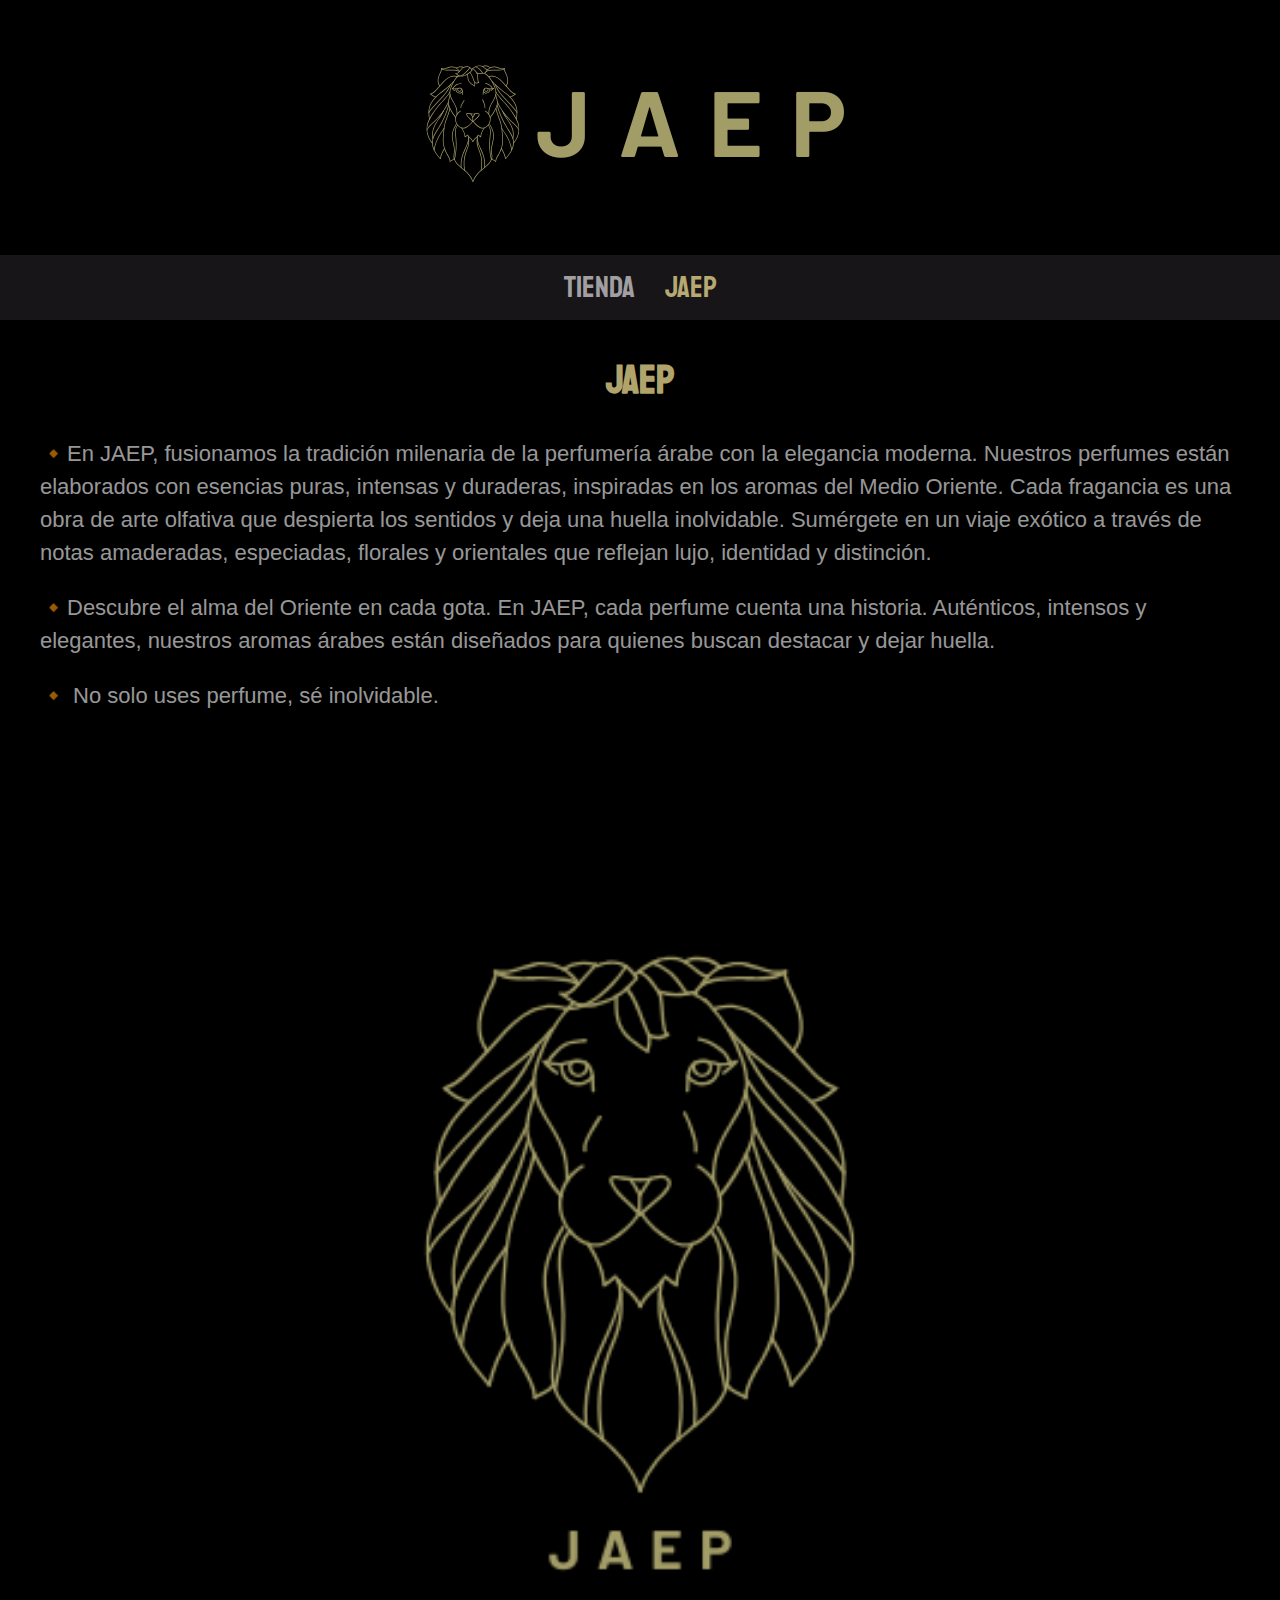
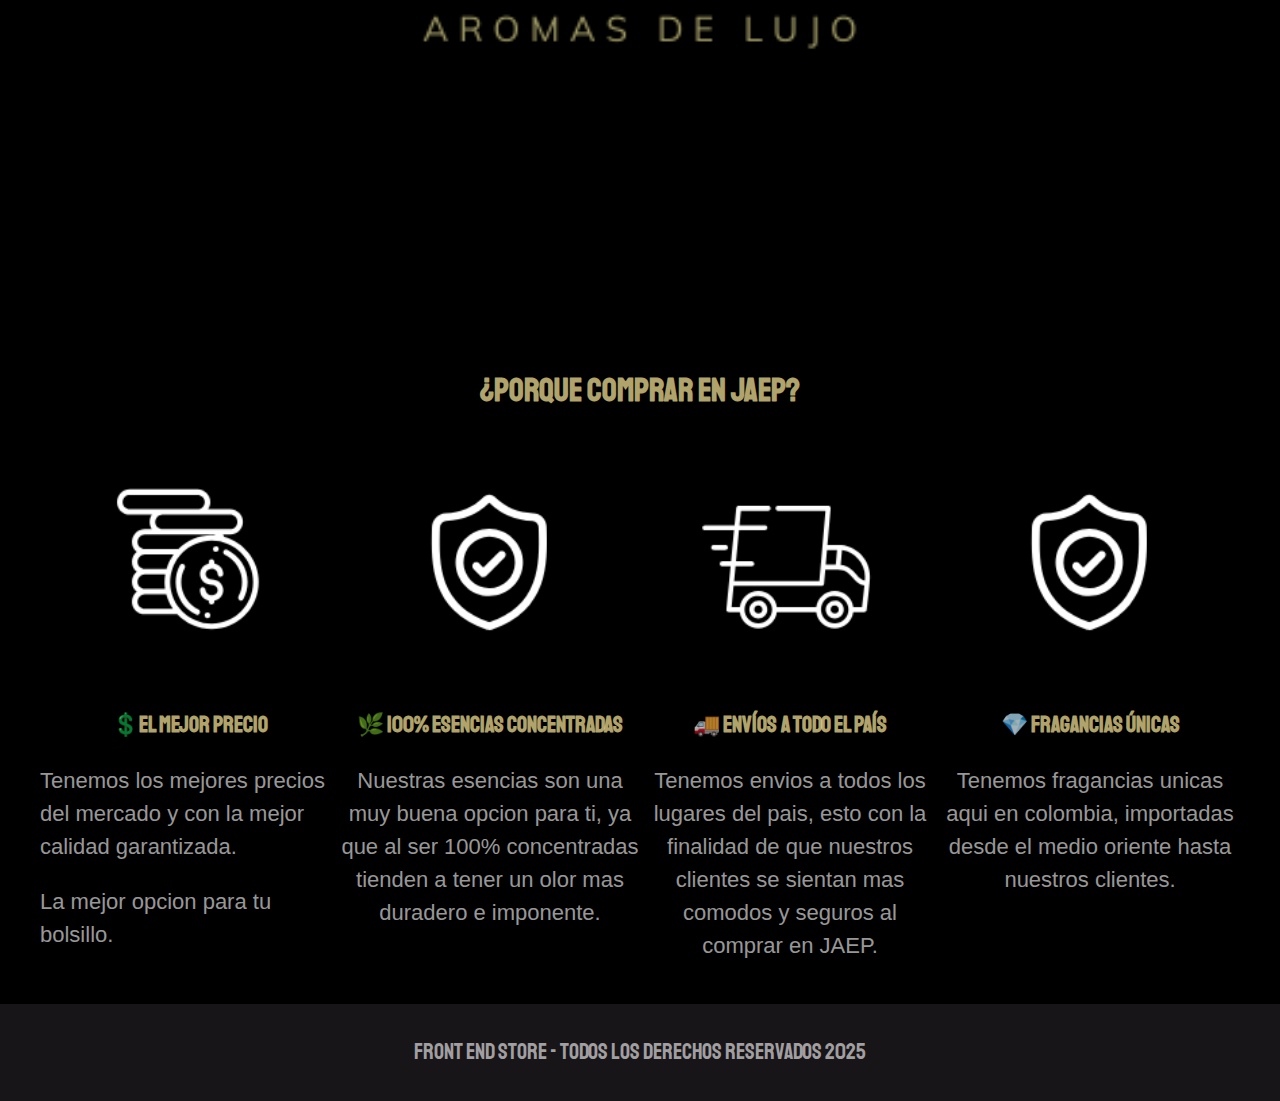
<file: Perfumeria/JAEP.html>
<!DOCTYPE html>
<html lang="en">
  <head>
    <meta charset="UTF-8" />
    <meta name="viewport" content="width=device-width, initial-scale=1.0" />
    <title>Proyecto2coldemaria</title>
    <link rel="stylesheet" href="css/normalize.css" />
    <link rel="stylesheet" href="css/styles.css" />
    <link
      href="https://fonts.googleapis.com/css2?family=Krub:wght@400;700&family=Staatliches&display=swap"
      rel="stylesheet"
    />
  </head>
  <body>
    <header class="header">
      <a href="index.html">
        <img class="header__logo" src="img/Imagenes/2.png" alt="logo de imagen" />
      </a>
    </header>

    <nav class="navegacion">
      <a class="navegacion__enlace" href="index.html">Tienda</a>
      <a class="navegacion__enlace navegacion__enlace--activo" href=""
        >JAEP</a
      >
    </nav>

    <main class="contenedor">
      <h1>JAEP</h1>
      <div class="JAEP">
        <div class="JAEP__contenido">
          <div class="JAEP__texto">
            <p>
              🔸En JAEP, fusionamos la tradición milenaria de la perfumería árabe con la elegancia moderna. Nuestros perfumes están elaborados con esencias puras, intensas y duraderas, inspiradas en los aromas del Medio Oriente. Cada fragancia es una obra de arte olfativa que despierta los sentidos y deja una huella inolvidable.
Sumérgete en un viaje exótico a través de notas amaderadas, especiadas, florales y orientales que reflejan lujo, identidad y distinción.
            </p>
            <p>
              🔸Descubre el alma del Oriente en cada gota.
En JAEP, cada perfume cuenta una historia. Auténticos, intensos y elegantes, nuestros aromas árabes están diseñados para quienes buscan destacar y dejar huella.
            </p>
            <p>🔸 No solo uses perfume, sé inolvidable.</p>
          </div>

          <img
            class="JAEP__imagen"
            src="img/Imagenes/JAEP.png"
            alt="imagen JAEP"
          />
        </div>
      </div>
    </main>

    <section class="contenedor__comprar">
      <h2 class="comprar__titulo">¿Porque comprar en JAEP?</h2>
    </section>
    <section class="bloques contenedor">
      <div class="grid_2">
          <div 
              class="bloque__imagen">
            <img class="bloque__image" src="img/Imagenes/icono_1.png" alt="El mejor precio">
            <h3 class="bloque__titulo">💲El mejor precio</h3>
            <p class="bloque__texto">
              Tenemos los mejores precios del mercado y con la mejor calidad garantizada. 
            </p>
            <p>La mejor opcion para tu bolsillo.</p>
          </div>
          <!-- bloque -->
          <div class="bloque">
            <img class="bloque__imagen" src="img/Imagenes/icono_4.png" alt="esencias concentradas">
            <h3 class="bloque__titulo">🌿 100% esencias concentradas</h3>
            <p class="bloque__texto">
              Nuestras esencias son una muy buena opcion para ti, ya que al ser 100% concentradas tienden a tener un olor mas duradero e imponente.</p>
          </div>
            <!-- bloque -->
            <div class="bloque">
              <img class="bloque__image" src="img/Imagenes/icono_3.png" alt="Envíos a todo el país">
              <h3 class="bloque__titulo">🚚 Envíos a todo el país</h3>
              <p class="bloque__texto">
                Tenemos envios a todos los lugares del pais, esto con la finalidad de que nuestros clientes se sientan mas comodos y seguros al comprar en JAEP. </p>
            </div>
            <!-- bloque -->
            <div class="bloque">
              <img class="bloque__image" src="img/Imagenes/icono_4.png" alt="Fragancias únicas">
              <h3 class="bloque__titulo">💎 Fragancias únicas</h3>
              <p class="bloque__texto">
                Tenemos fragancias unicas aqui en colombia, importadas desde el medio oriente hasta nuestros clientes. </p>
        </div>
      </div>
    </section>

    <footer class="footer">
      <p class="footer__texto">
        Front End Store - Todos los derechos Reservados 2025
      </p>
    </footer>
  </body>
</html>
</file>
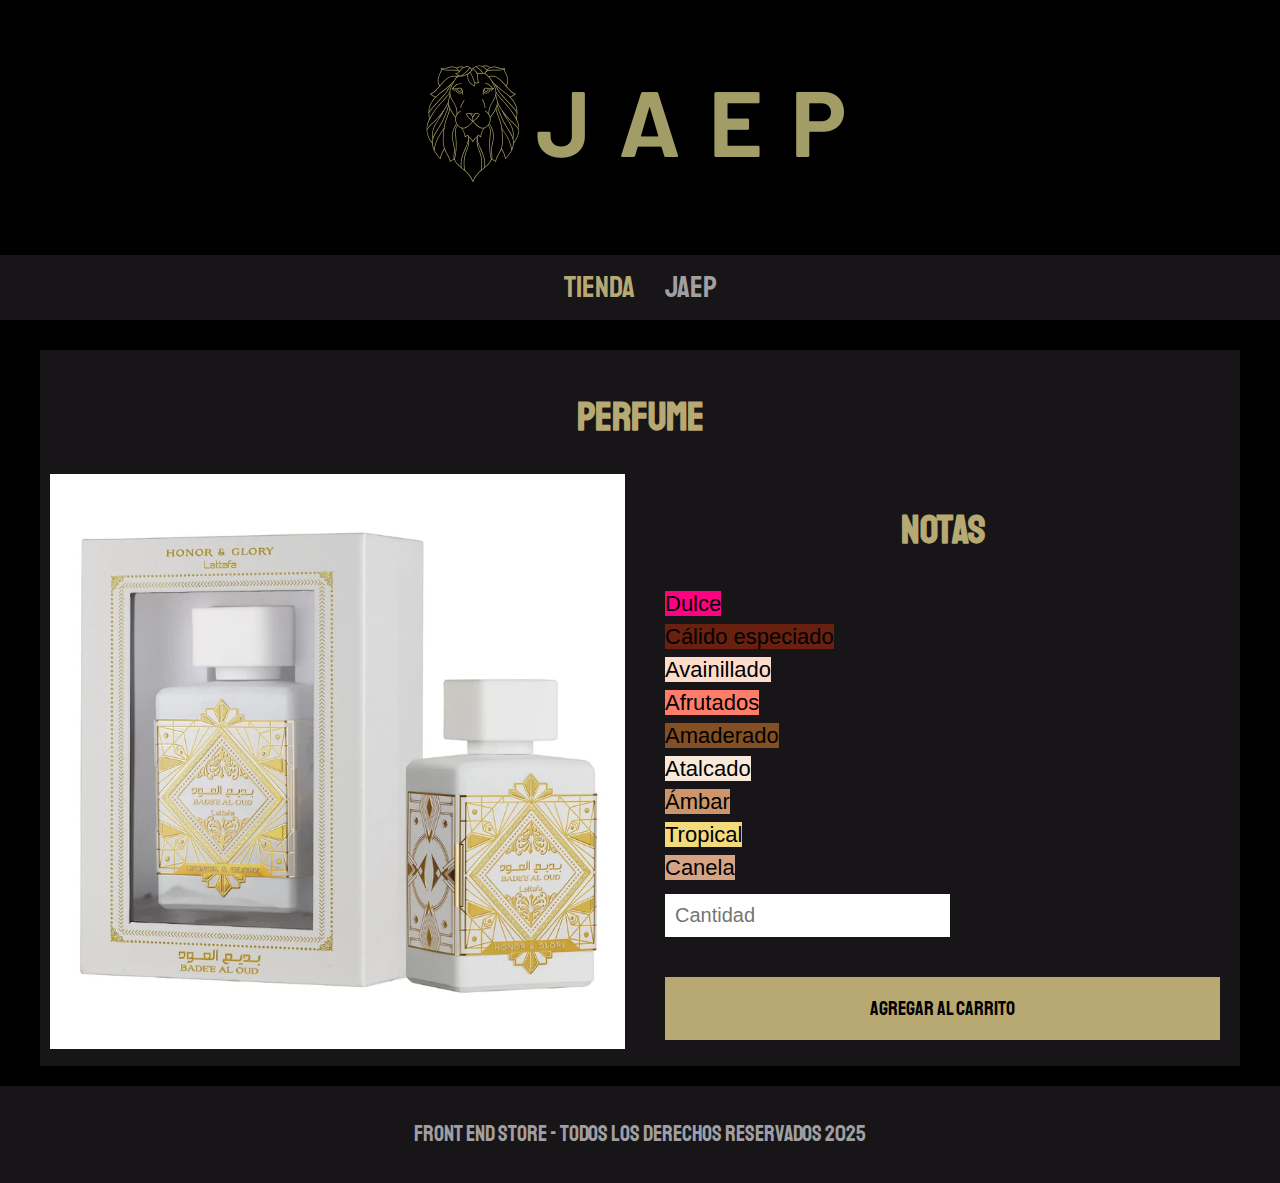
<file: Perfumeria/productos.html>
<!DOCTYPE html>
<html lang="en">
  <head>
    <meta charset="UTF-8" />
    <meta name="viewport" content="width=device-width, initial-scale=1.0" />
    <title>Proyecto2coldemaria</title>
    <link rel="stylesheet" href="css/normalize.css" />
    <link rel="stylesheet" href="css/styles.css" />
    <link
      href="https://fonts.googleapis.com/css2?family=Krub:wght@400;700&family=Staatliches&display=swap"
      rel="stylesheet"
    />
  </head>
  <body>
    <header class="header">
      <a href="index.html">
        <img class="header__logo" src="img/Imagenes/2.png" alt="logo de imagen" />
      </a>
    </header>

    <nav class="navegacion">
      <a class="navegacion__enlace navegacion__enlace--activo" href="index.html"
        >Tienda</a
      >
      <a class="navegacion__enlace" href="JAEP.html">JAEP</a>
    </nav>

    <main class="contenedor producto">
        <h1>Perfume</h1>
        <div class="perfume">
          <div >
            <img src="img/Imagenes/Lattafa-Badee-AL-Oud-Honor-Glory-Edp-100-ML-Unisex.webp" alt="imagen del producto " />
          </div>
          <div class="perfume__contenido">
            <h1>Notas</h1>
            <div><p1>Dulce</p1></div>
            <div><p2>Cálido especiado</p2></div>
            <div><p3>Avainillado</p3></div>
            <div><p4>Afrutados</p4></div>
            <div><p5>Amaderado</p5></div>
            <div><p6>Atalcado</p6></div>
            <div><p7>Ámbar</p7></div>
            <div><p8>Tropical</p8></div>
            <div><p9>Canela</p9></div>
            
            <form class="formulario">
              
              <input
                class="formulario__campo"
                type="number"
                placeholder="Cantidad"
                min="0"
              />
              <input
                class="formulario__submit"
                type="submit"
                value="Agregar al carrito"
              />
            </form>
          </div>
        </div>
      </main>
    </main>

    <footer class="footer">
      <p class="footer__texto">
        Front End Store - Todos los derechos Reservados 2025
      </p>
    </footer>
  </body>
</html>
</file>
<file: Perfumeria/css/styles.css>
:root {
    --primario: #000000;
    --primarioOscuro: #181518;
    --secundario: #f6e397b8;
    --secundarioOscuro: rgb(233, 287, 2);
    --blanco: #ffffff9b;
    --negro: #000;
    --fuentePrincipal: 'Staatliches', cursive;

    --dulce: #ff0080;
    --calido_especiado: #69200e;
    --avainillado: #fdddca;
    --afrutados: #fe7d6a;
    --amaderado: #834f23;
    --atalcado: #f9e9da;
    --ambar: #cd956a;
    --tropical: #f1db7d;
    --canela: #d5a484;
}

html{
    font-size: 62.5%;
    box-sizing: border-box;
}

*, *:before, *:after {
    box-sizing: inherit;
}

body{
    background-color: var(--primario);
    font-size: 1.6rem;
    line-height: 1.5;
}

p{
    font-size: 2.2rem;
    font-family: Arial, Helvetica, sans-serif;
    color: var(--blanco);
}

p1{
    font-size: 2.2rem;
    font-family: Arial, Helvetica, sans-serif;
    color: var(--primario);
    background-color: var(--dulce);
    margin-left: 1rem;
}

p2{
    font-size: 2.2rem;
    font-family: Arial, Helvetica, sans-serif;
    color: var(--primario);
    background-color: var(--calido_especiado);
    margin-left: 1rem;
}

p3{
    font-size: 2.2rem;
    font-family: Arial, Helvetica, sans-serif;
    color: var(--primario);
    background-color: var(--avainillado);
    margin-left: 1rem;
}

p4{
    font-size: 2.2rem;
    font-family: Arial, Helvetica, sans-serif;
    color: var(--primario);
    background-color: var(--afrutados);
    margin-left: 1rem;
}

p5{
    font-size: 2.2rem;
    font-family: Arial, Helvetica, sans-serif;
    color: var(--primario);
    background-color: var(--amaderado);
    margin-left: 1rem;
}

p6{
    font-size: 2.2rem;
    font-family: Arial, Helvetica, sans-serif;
    color: var(--primario);
    background-color: var(--atalcado);
    margin-left: 1rem;
}
p7{
    font-size: 2.2rem;
    font-family: Arial, Helvetica, sans-serif;
    color: var(--primario);
    background-color: var(--ambar);
    margin-left: 1rem;
}

p8{
    font-size: 2.2rem;
    font-family: Arial, Helvetica, sans-serif;
    color: var(--primario);
    background-color: var(--tropical);
    margin-left: 1rem;
}

p9{
    font-size: 2.2rem;
    font-family: Arial, Helvetica, sans-serif;
    color: var(--primario);
    background-color: var(--canela);
    margin-left: 1rem;
}




a{
    text-decoration: none;
}

img{
    width: 100%;
}

.contenedor {
    max-width: 120rem;
    margin: 0 auto;
}

h1,h2,h3 {
    text-align: center;
    color: var(--secundario);
    font-family: var(--fuentePrincipal);
}

h1{
    font-size: 4rem;
}
h2{
    font-size: 3.2rem;
}
h3{
    font-size: 2.2rem;
}

.header{
    display: flex;
    justify-content: center;
    margin-top: 3rem;
    margin-block-end: 3rem
}

.navegacion {
    background-color: var(--primarioOscuro);
    padding: 1rem 0;
    display: flex;
    justify-content: center;
    gap: 3rem;
}

.navegacion__enlace{
    font-family: var(--fuentePrincipal);
    color: var(--blanco);
    font-size: 3rem;
}

.navegacion__enlace--activo,
.navegacion__enlace:hover {
    color: var(--secundario);

}

.footer{
    background-color: var(--primarioOscuro);
    padding: 1rem 0;
    margin-top: 2rem;
}

.footer__texto{
    font-family: var(--fuentePrincipal);
    text-align: center;
    font-size: 2.2rem;
}

@media (min-width: 462px) {
    .grid {
        display: grid;
        grid-template-columns: repeat(2,1fr);
        gap: 2rem;
    }
}

@media (min-width: 768px) {
    .grid {
        grid-template-columns: repeat(3,1fr);

    }
}


.producto{
    background-color: var(--primarioOscuro);
    padding: 1rem;
}

.producto__imagen{
    width: 100%;
}


.producto__nombre{
    font-size: 4rem;
}

.producto__precio{
    font-size: 2.8rem;
    color: var(--secundario);
    padding-top: 3rem;
}

.producto__nombre,
.producto__precio{
    font-family: var(--fuentePrincipal);
    margin: 1rem 0;
    text-align: center;
    line-height: 1.2rem;
}

.grafico {
    min-height: 30rem;
    background-repeat: no-repeat;
    background-size: cover;
    grid-column: 1/3;
}

.grafico__grafico1{
    background-image: url(../img/grafico1.jpg);
    grid-row: 2/3;
}

.grafico__grafico2{
    background-image: url(../img/grafico2.jpg);
    grid-row: 8/9;
}

@media (min-width: 762px){
    .grafico__grafico2{
        grid-row: 5/6;
        grid-column: 2/4;
    }
}



.contenedor {
    max-width: 120rem;
    margin: 0 auto;
    margin-top: 3rem;
}


@media (min-width: 768px) {
    .grid_2 {
        display: grid;
        grid-template-columns: repeat(4, 1fr);
        
    }
    
    .bloque-titulo{
        margin: 0;
    }
    .bloque-image{
        width: 100%;
    }
}

.bloque{
    text-align: center;
}


.perfume{
    display: grid;
    grid-template-columns: repeat(2, 1fr);
    gap: 3rem;
    
}

.imagen__perfume{
    width: 100%;
    background-size: cover;
}

.formulario{
    display: grid;
    grid-template-columns: repeat(2, 1fr);
    gap: 2rem;
}


.formulario__campo {
    border: 1rem solid var(--primarioOscuro);
    background-color: white;
    color: black;
    font-size: 2rem;
    font-family: Arial, Helvetica, sans-serif;
    padding: 1rem;
    appearance: none;   

}



.formulario__submit {
    background-color: var(--secundario);
    font-size: 2rem;
    font-family: var(--fuentePrincipal);
    padding: 2rem;
    grid-column: 1/3;
    border: 1rem solid var(--primarioOscuro);
    width: 100%;
}

.formulario__submit:hover {      /* cambiar cuaNDO EL CURSOR pasa por encima */ 
    cursor: pointer;        /* colocar puntero al pasar sobre el boton */ 
    background-color: var(--secundarioOscuro);      /* cambiar el color cuando pasa el cursor */ 
}
</file>
